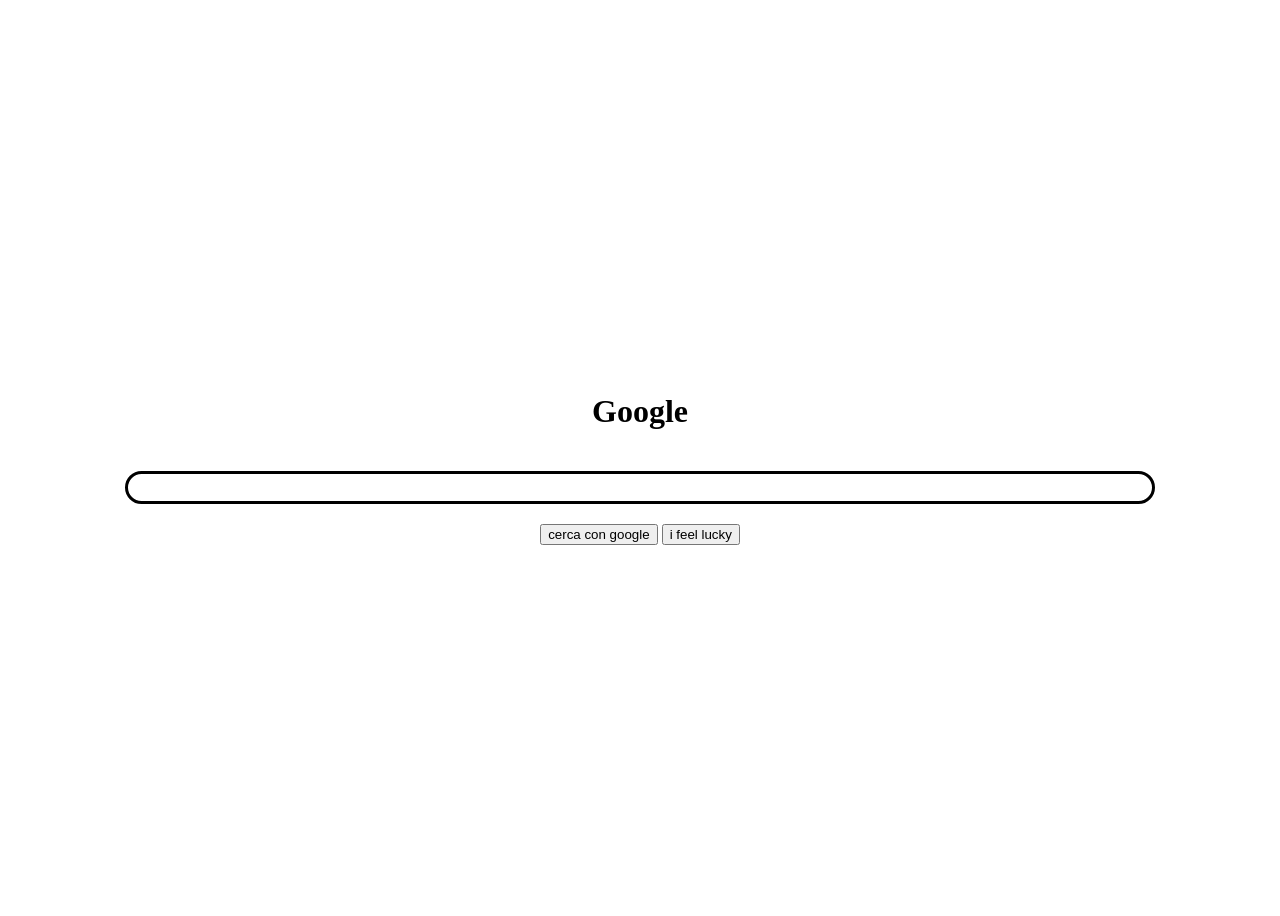
<file: 00_google/index.html>
<!DOCTYPE html>
<html lang="en">
<head>
    <meta charset="UTF-8">
    <meta name="viewport" content="width=device-width, initial-scale=1.0">
    <title>Document</title>
    <link rel="stylesheet" href="style.css">
</head>
<body>
    <div class="container">
        <h1>Google</h1>
        <div class="searchbar"></div>
        <div class="buttons">
        <button>cerca con google</button>
        <button>i feel lucky</button>
        </div>
    </div>
    
</body>
</html>
</file>
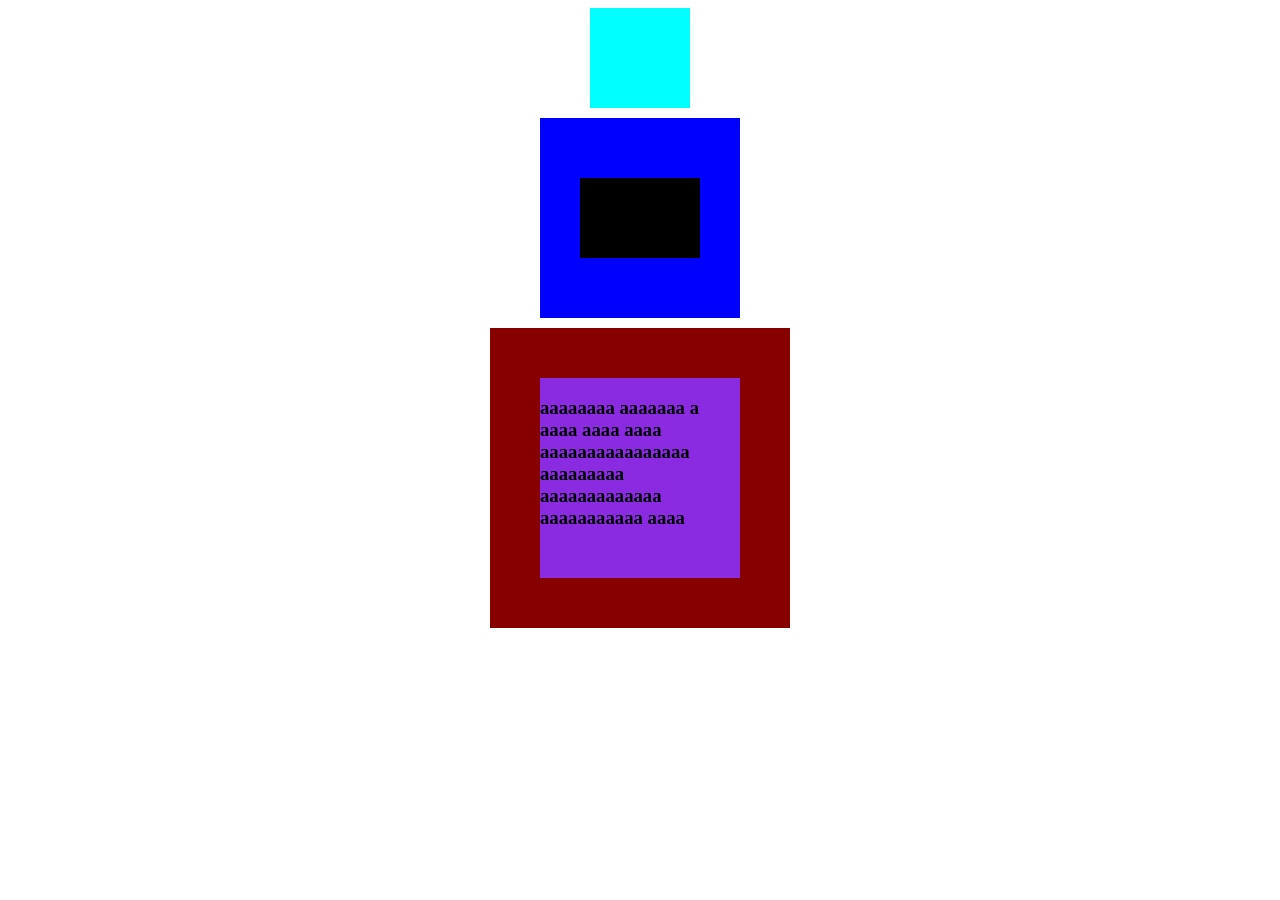
<file: 02_divINdiv/index.html>
<!DOCTYPE html>
<html lang="en">
<head>
    <meta charset="UTF-8">
    <meta name="viewport" content="width=device-width, initial-scale=1.0">
    <title>Document</title>
    <link rel="stylesheet" href="style.css">
</head>
<body>
    <div class="container">
        <div class="boxOne"></div>
        <div class="boxTwo"><div class="fakeImg"></div></div>
        <div class="boxThree">
            <div class="boxFour">
                <h3>aaaaaaaa aaaaaaa a aaaa aaaa aaaa  aaaaaaaaaaaaaaaa aaaaaaaaa aaaaaaaaaaaaa aaaaaaaaaaa aaaa</h3>
            </div> 
        </div>
    </div>

</body>
</html>
</file>
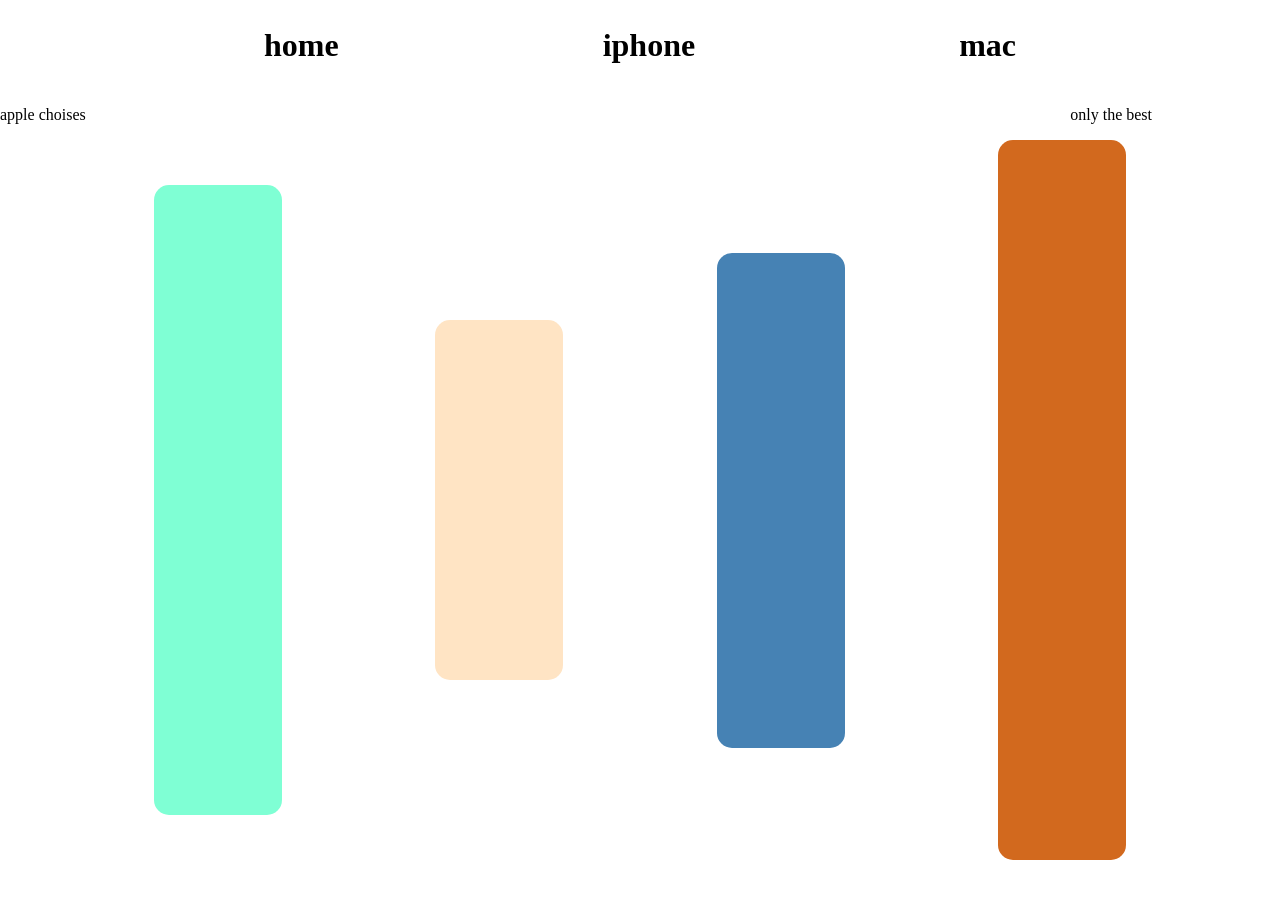
<file: 03_AppleSite/index.html>
<!DOCTYPE html>
<html lang="en">
<head>
    <meta charset="UTF-8">
    <meta name="viewport" content="width=device-width, initial-scale=1.0">
    <title>Document</title>
    <link rel="stylesheet" href="style.css">
</head>
<body>
    <div class="navbar">
    <h1>home</h1><h1>iphone</h1><h1>mac</h1>
    </div>
    <div class="titleBox"><p class="title">apple choises</p><p class="titleSml">only the best</p></div>
    <div class="container">
        <div class="box one"></div>
        <div class="box two"></div>
        <div class="box three"></div>
        <div class="box four"></div>
    </div>
</body>
</html>
</file>
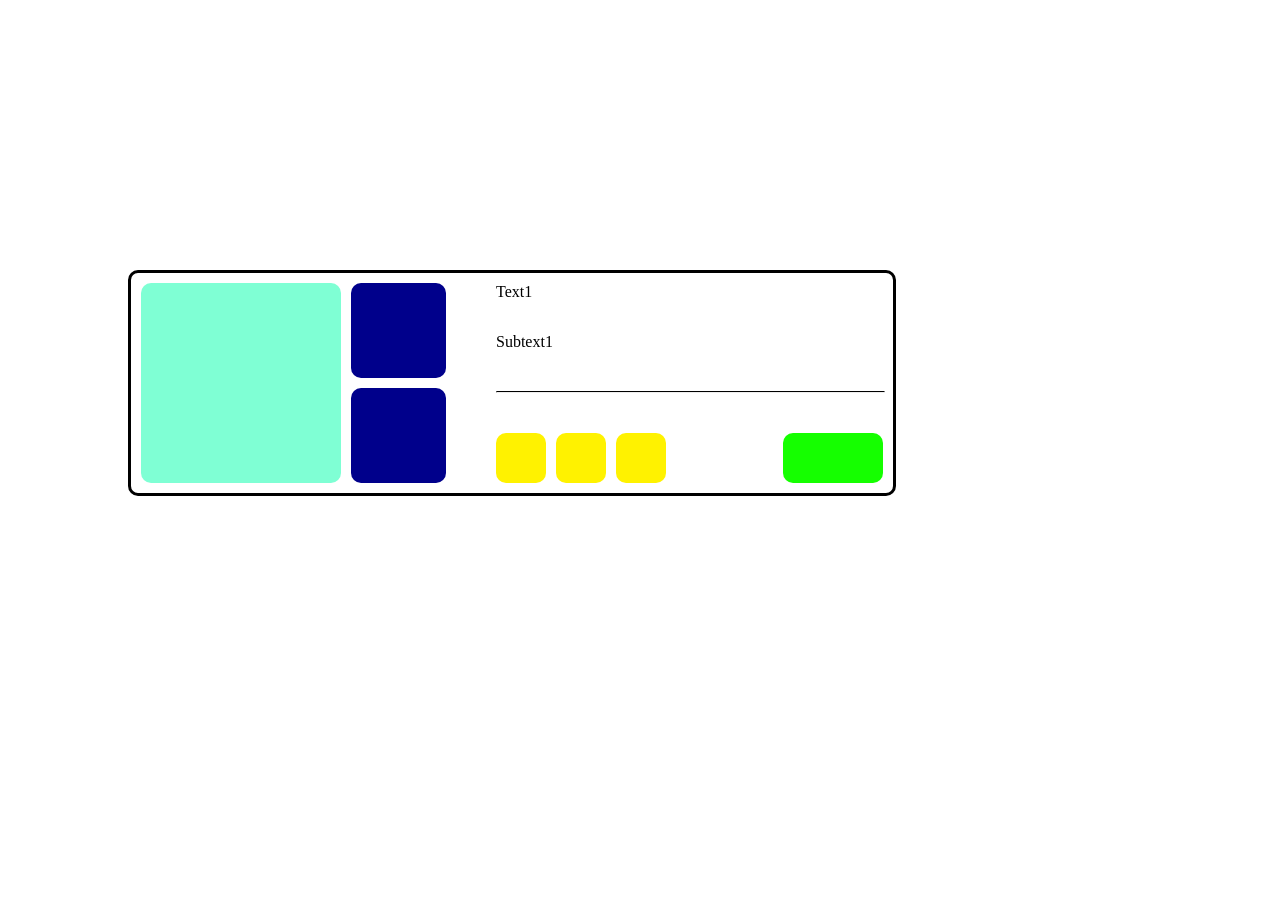
<file: 04_webpageBikeIt/index.html>
<!DOCTYPE html>
<html lang="en">
<head>
    <meta charset="UTF-8">
    <meta name="viewport" content="width=device-width, initial-scale=1.0">
    <title>Document</title>
    <link rel="stylesheet" href="style2.css">
    <title>Flex test</title>
</head>
<body>
    <div class="MainContainer">
        <div class="ImgContainer">
            <div class="Img1"></div>
            <div class="ImgContainer column">
                <div class="Img2"></div>
                <div class="Img2"></div>
            </div>
            
        </div>
        <div class="Container-right">
            <p>Text1</p>
            <p>Subtext1</p>
            <hr>
            <div class="BottomImgContainer">
                <div class="ImgContainer">
                    <div class="Img3"></div>
                    <div class="Img3"></div>
                    <div class="Img3"></div>
                </div>
                <div class="Img4"></div>
            </div>
        </div>
    </div>
</body>
</html>
</file>
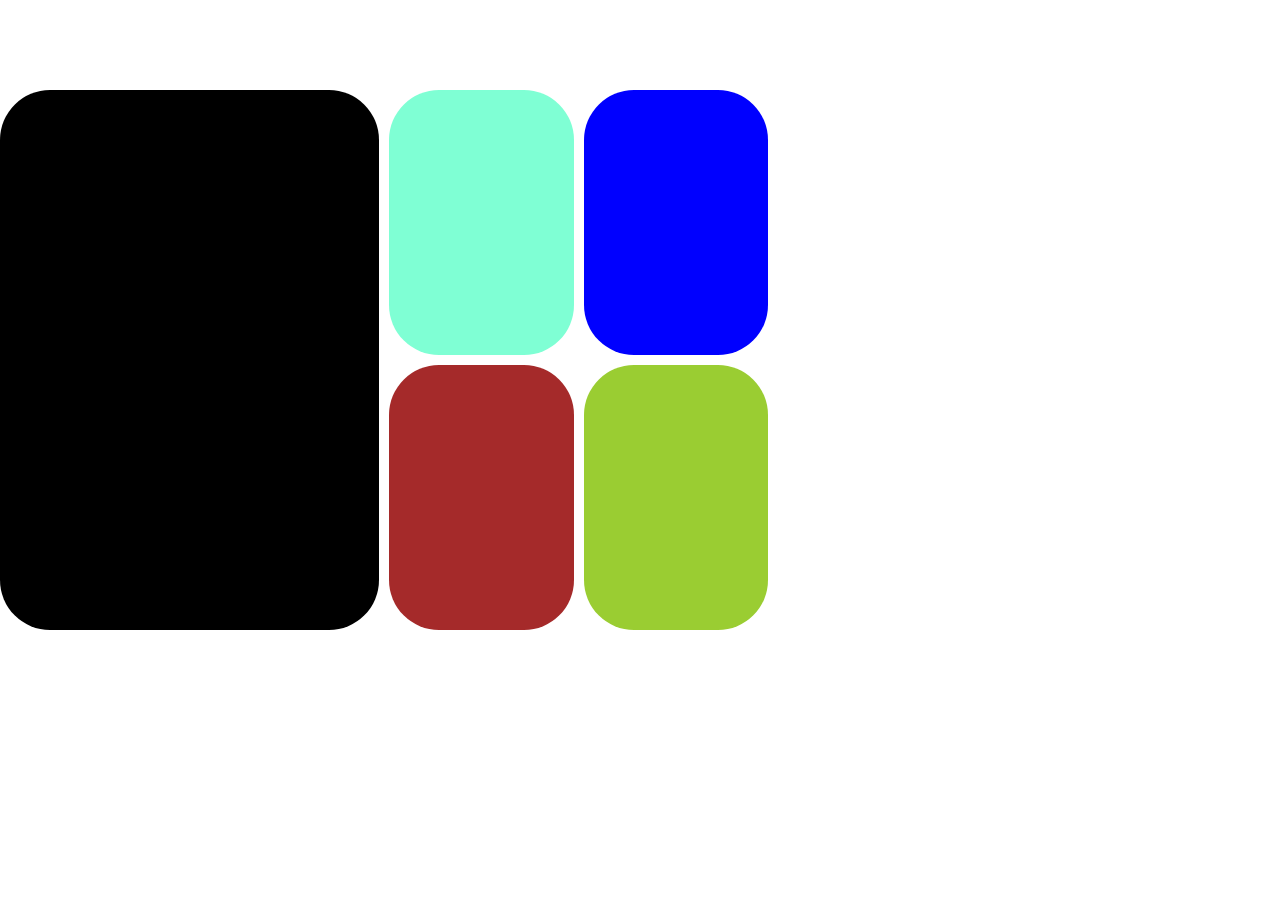
<file: 06_gridDiv/index.html>
<!DOCTYPE html>
<html lang="en">
<head>
    <meta charset="UTF-8">
    <meta name="viewport" content="width=device-width, initial-scale=1.0">
    <title>Document</title>
    <link rel="stylesheet" href="style.css">
</head>
<body>
    <div class="container">
        <div class="boxBig"></div>
        <div class="box one"></div>
        <div class="box two"></div>
        <div class="box three"></div>
        <div class="box four"></div>
    </div>

</body>
</html>
</file>
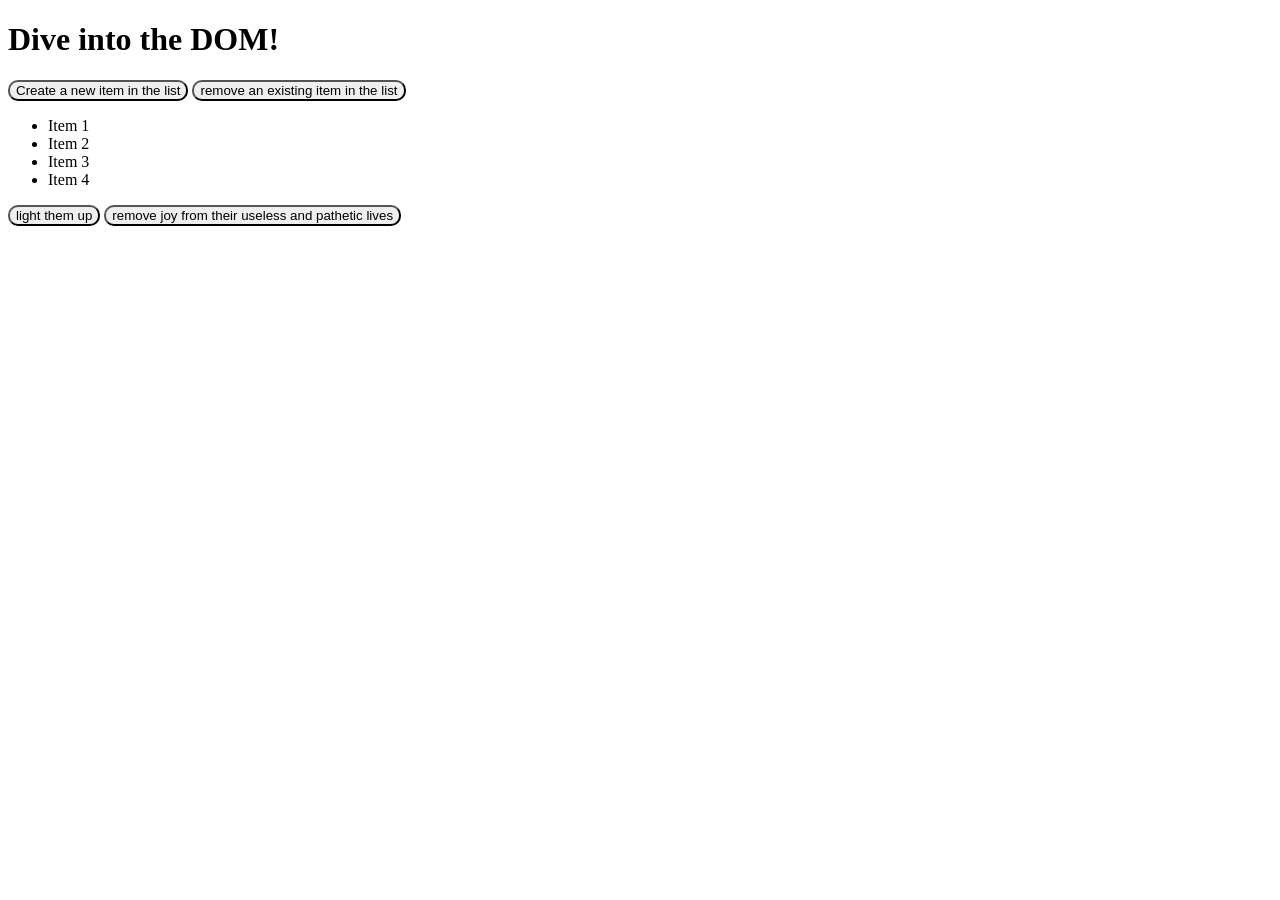
<file: 07_dom01_startingCode/index.html>
<!DOCTYPE html>
<html lang="en">
<head>
  <meta charset="UTF-8">
  <meta name="viewport" content="width=device-width, initial-scale=1.0">
  <meta http-equiv="X-UA-Compatible" content="ie=edge">
  <title>DOM Interaction</title>
  <link rel="stylesheet" href="styles.css">
  <script src="app.js" defer></script>
</head>
<body>
  <header>
    <h1 id="main-title">Dive into the DOM!</h1>
  </header>
  <button onclick="addListElement()">Create a new item in the list</button>
  <button onclick="removeListElement()">remove an existing item in the list</button>
  <ul id="0">
    <li id="1" class="list-item">Item 1</li>
    <li id="2" class="list-item">Item 2</li>
    <li id="3" class="list-item">Item 3</li>
    <li id="4" class="list-item">Item 4</li>
  </ul>
  <button id="colorBtn" onclick="lights()">light them up</button>
  <button id="colorBtn" onclick="lightsOut()">remove joy from their useless and pathetic lives</button>
  
</body>
</html>
</file>
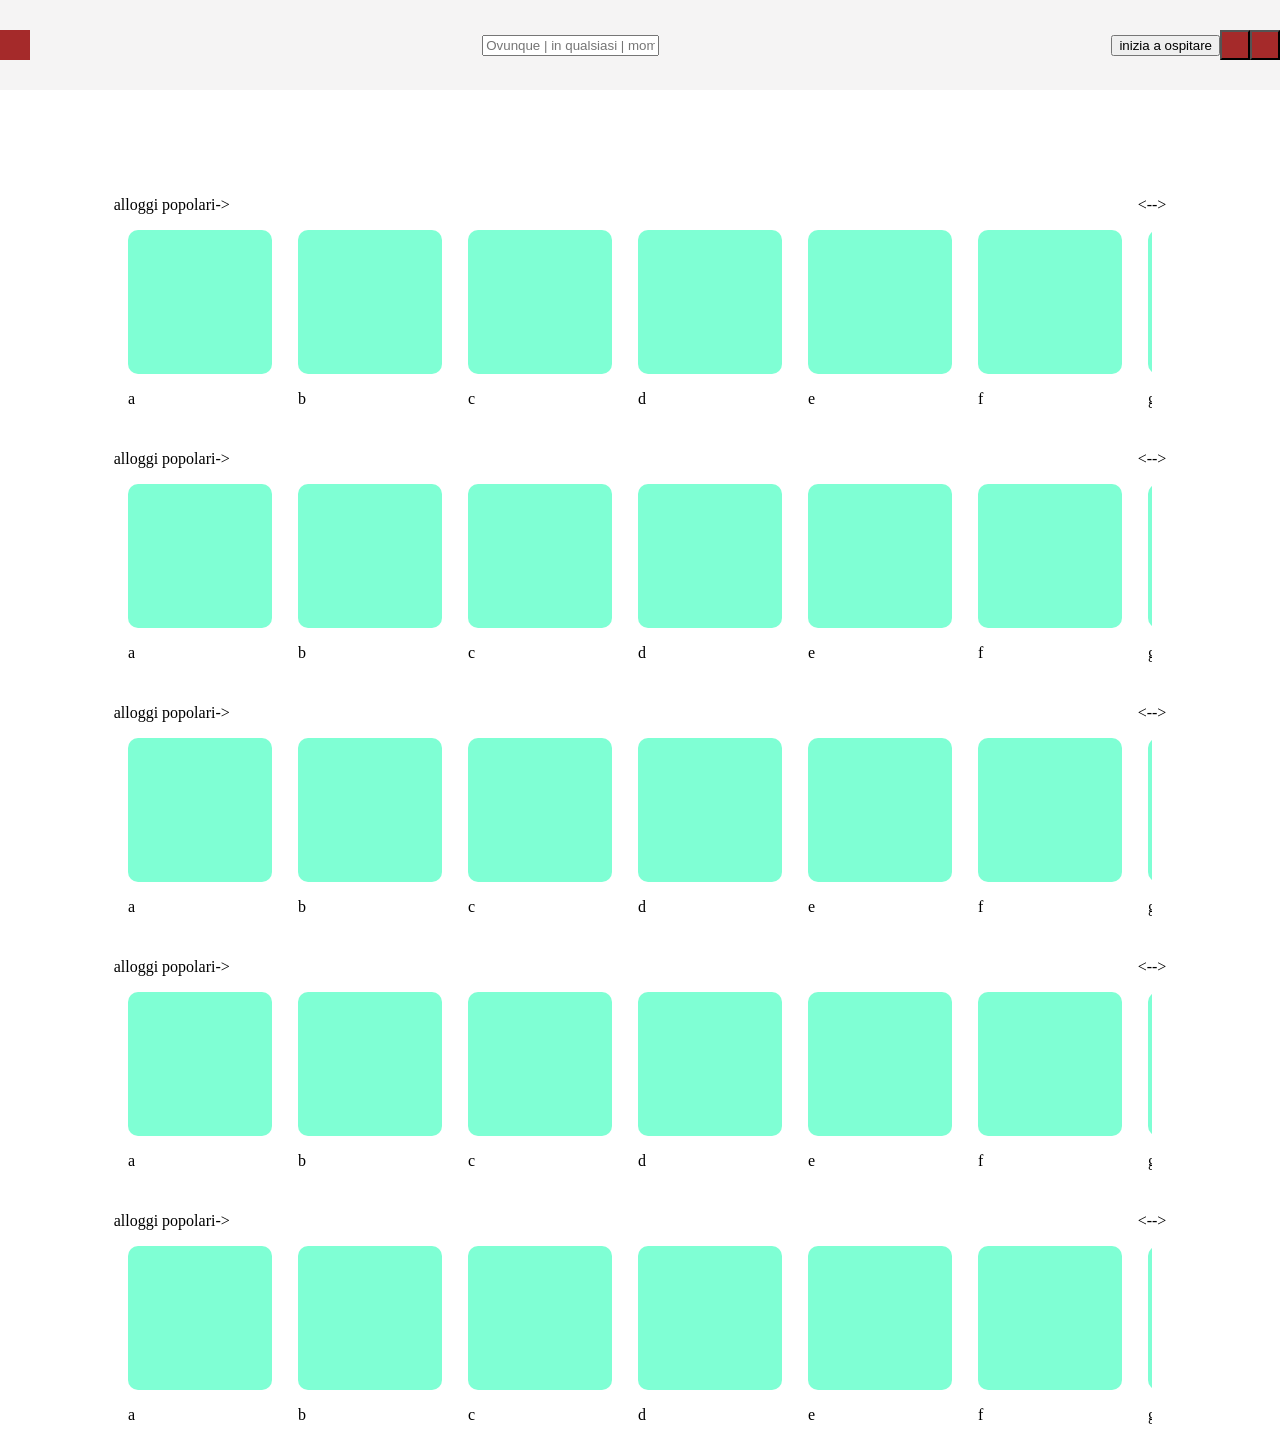
<file: esame/airbnb/index.html>
<!DOCTYPE html>
<html lang="en">
<head>
    <meta charset="UTF-8">
    <meta name="viewport" content="width=device-width, initial-scale=1.0">
    <title>Document</title>
    <link rel="stylesheet" href="style.css">
</head>
<body>
    <nav>
        <div class="logo"></div>
        <div>
            <search class="search">
                <form>
                    <input name="src" id="src" placeholder="Ovunque | in qualsiasi | momento">
                </form>
            </search>
        </div>
        <div class="navright">
            <button>inizia a ospitare</button>
            <button class="logo"></button>
            <button class="logo"></button>
        </div>
    </nav>
    <div class="container">
        <div class="piece">
            <div class="piecetop">
                <div class="piecetopleft">
                    <p>alloggi popolari</p>
                    <p>-></p>
                </div>
                <div class="piecetopright">
                    <p><-</p>
                    <p>-></p>
                </div>
            </div>
            <div class="cardContainer">
                <div class="card">
                    <div class="img"></div>
                    <p>a</p>
                </div>
                <div class="card">
                    <div class="img"></div>
                    <p>b</p>
                </div>
                <div class="card">
                    <div class="img"></div>
                    <p>c</p>
                </div>
                <div class="card">
                    <div class="img"></div>
                    <p>d</p>
                </div>
                <div class="card">
                    <div class="img"></div>
                    <p>e</p>
                </div>
                <div class="card">
                    <div class="img"></div>
                    <p>f</p>
                </div>
                <div class="card">
                    <div class="img"></div>
                    <p>g</p>
                </div>
                <div class="card">
                    <div class="img"></div>
                    <p>h</p>
                </div>
                <div class="card">
                    <div class="img"></div>
                    <p>i</p>
                </div>
                <div class="card">
                    <div class="img"></div>
                    <p>j</p>
                </div>
            </div>
        </div>
        <div class="piece">
            <div class="piecetop">
                <div class="piecetopleft">
                    <p>alloggi popolari</p>
                    <p>-></p>
                </div>
                <div class="piecetopright">
                    <p><-</p>
                    <p>-></p>
                </div>
            </div>
            <div class="cardContainer">
                <div class="card">
                    <div class="img"></div>
                    <p>a</p>
                </div>
                <div class="card">
                    <div class="img"></div>
                    <p>b</p>
                </div>
                <div class="card">
                    <div class="img"></div>
                    <p>c</p>
                </div>
                <div class="card">
                    <div class="img"></div>
                    <p>d</p>
                </div>
                <div class="card">
                    <div class="img"></div>
                    <p>e</p>
                </div>
                <div class="card">
                    <div class="img"></div>
                    <p>f</p>
                </div>
                <div class="card">
                    <div class="img"></div>
                    <p>g</p>
                </div>
                <div class="card">
                    <div class="img"></div>
                    <p>h</p>
                </div>
                <div class="card">
                    <div class="img"></div>
                    <p>i</p>
                </div>
                <div class="card">
                    <div class="img"></div>
                    <p>j</p>
                </div>
            </div>
        </div>
        <div class="piece">
            <div class="piecetop">
                <div class="piecetopleft">
                    <p>alloggi popolari</p>
                    <p>-></p>
                </div>
                <div class="piecetopright">
                    <p><-</p>
                    <p>-></p>
                </div>
            </div>
            <div class="cardContainer">
                <div class="card">
                    <div class="img"></div>
                    <p>a</p>
                </div>
                <div class="card">
                    <div class="img"></div>
                    <p>b</p>
                </div>
                <div class="card">
                    <div class="img"></div>
                    <p>c</p>
                </div>
                <div class="card">
                    <div class="img"></div>
                    <p>d</p>
                </div>
                <div class="card">
                    <div class="img"></div>
                    <p>e</p>
                </div>
                <div class="card">
                    <div class="img"></div>
                    <p>f</p>
                </div>
                <div class="card">
                    <div class="img"></div>
                    <p>g</p>
                </div>
                <div class="card">
                    <div class="img"></div>
                    <p>h</p>
                </div>
                <div class="card">
                    <div class="img"></div>
                    <p>i</p>
                </div>
                <div class="card">
                    <div class="img"></div>
                    <p>j</p>
                </div>
            </div>
        </div>
        <div class="piece">
            <div class="piecetop">
                <div class="piecetopleft">
                    <p>alloggi popolari</p>
                    <p>-></p>
                </div>
                <div class="piecetopright">
                    <p><-</p>
                    <p>-></p>
                </div>
            </div>
            <div class="cardContainer">
                <div class="card">
                    <div class="img"></div>
                    <p>a</p>
                </div>
                <div class="card">
                    <div class="img"></div>
                    <p>b</p>
                </div>
                <div class="card">
                    <div class="img"></div>
                    <p>c</p>
                </div>
                <div class="card">
                    <div class="img"></div>
                    <p>d</p>
                </div>
                <div class="card">
                    <div class="img"></div>
                    <p>e</p>
                </div>
                <div class="card">
                    <div class="img"></div>
                    <p>f</p>
                </div>
                <div class="card">
                    <div class="img"></div>
                    <p>g</p>
                </div>
                <div class="card">
                    <div class="img"></div>
                    <p>h</p>
                </div>
                <div class="card">
                    <div class="img"></div>
                    <p>i</p>
                </div>
                <div class="card">
                    <div class="img"></div>
                    <p>j</p>
                </div>
            </div>
        </div>
        <div class="piece">
            <div class="piecetop">
                <div class="piecetopleft">
                    <p>alloggi popolari</p>
                    <p>-></p>
                </div>
                <div class="piecetopright">
                    <p><-</p>
                    <p>-></p>
                </div>
            </div>
            <div class="cardContainer">
                <div class="card">
                    <div class="img"></div>
                    <p>a</p>
                </div>
                <div class="card">
                    <div class="img"></div>
                    <p>b</p>
                </div>
                <div class="card">
                    <div class="img"></div>
                    <p>c</p>
                </div>
                <div class="card">
                    <div class="img"></div>
                    <p>d</p>
                </div>
                <div class="card">
                    <div class="img"></div>
                    <p>e</p>
                </div>
                <div class="card">
                    <div class="img"></div>
                    <p>f</p>
                </div>
                <div class="card">
                    <div class="img"></div>
                    <p>g</p>
                </div>
                <div class="card">
                    <div class="img"></div>
                    <p>h</p>
                </div>
                <div class="card">
                    <div class="img"></div>
                    <p>i</p>
                </div>
                <div class="card">
                    <div class="img"></div>
                    <p>j</p>
                </div>
            </div>
        </div>
    </div>
</body>
</html>
</file>
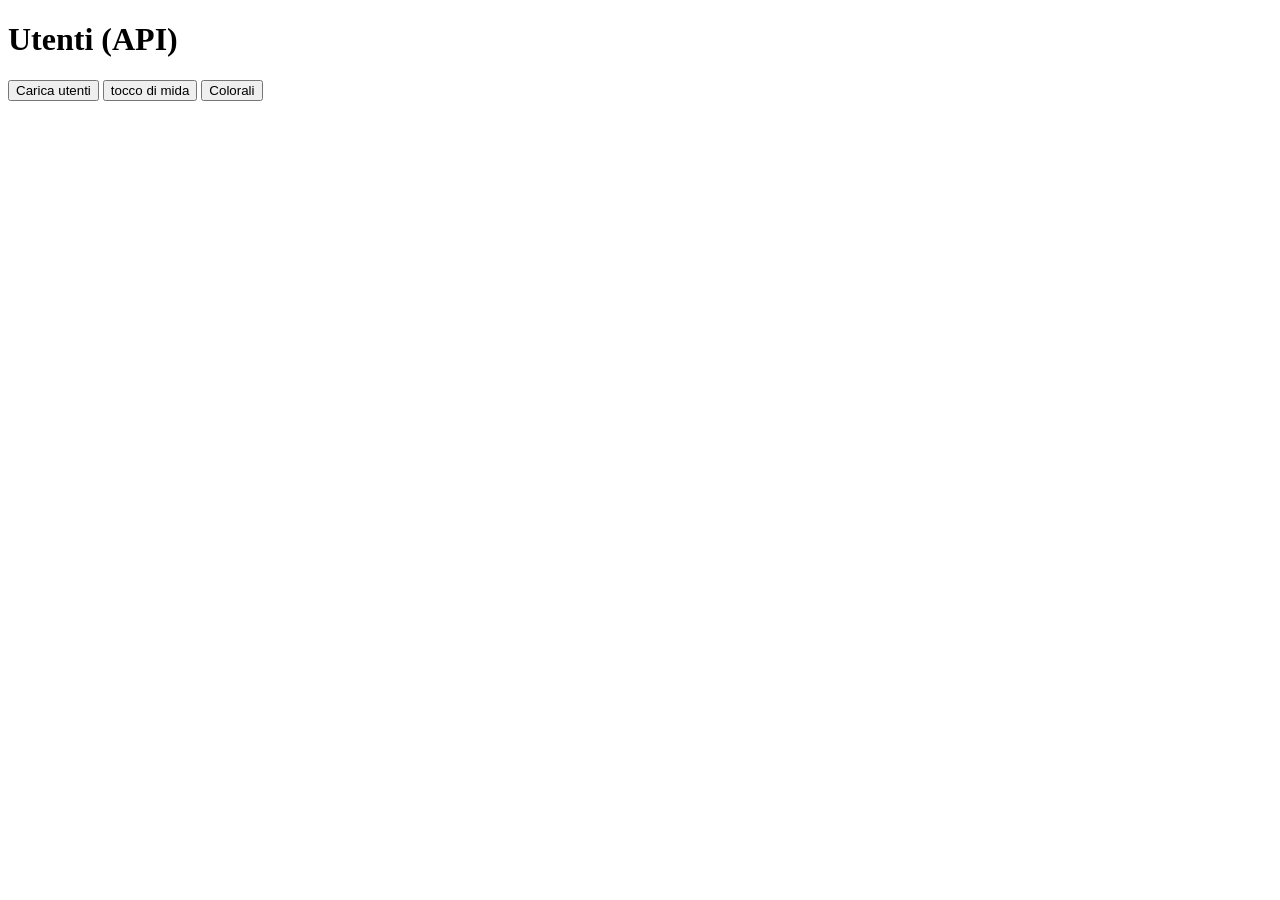
<file: esame/fetch/index.html>
<!DOCTYPE html>
<html lang="en">
<head>
    <meta charset="UTF-8">
    <meta name="viewport" content="width=device-width, initial-scale=1.0">
    <link rel="stylesheet" href="style.css">
    <script src="app.js" defer></script>
    <title>Utenti via Fetch</title>
</head>
<body>
    <main>
        <h1>Utenti (API)</h1>
        <button id="load-users" class="btn">Carica utenti</button>
        <button id="midasBtn" class="midasBtn">tocco di mida</button>
        <button id="colorBtn" class="colorBtn">Colorali</button>
        <div id="users" class="users"></div>
    </main>
</body>
</html>
</file>
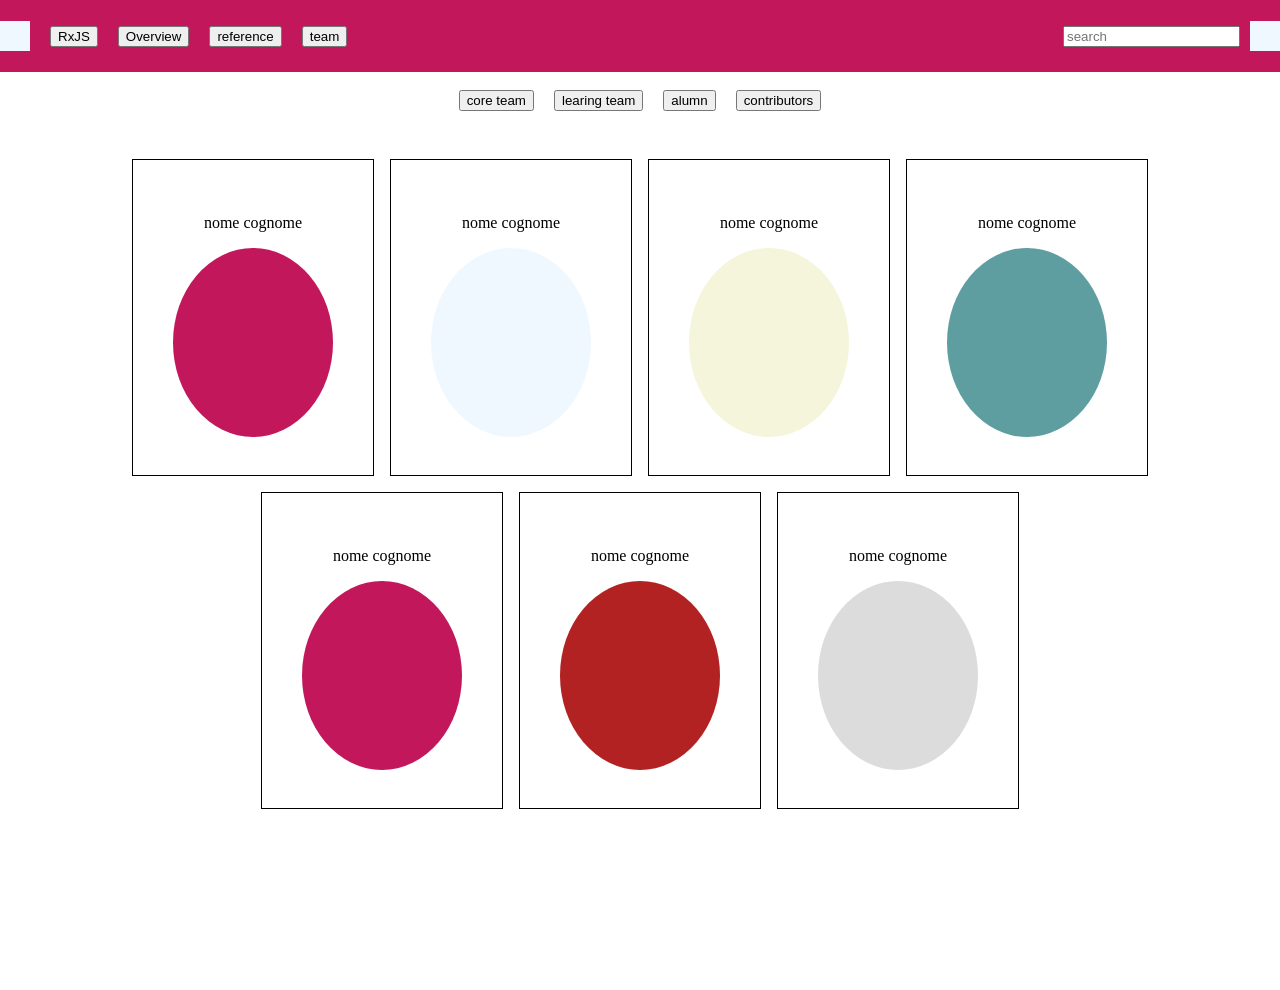
<file: esame/RxJS/index.html>
<!DOCTYPE html>
<html lang="en">
<head>
    <meta charset="UTF-8">
    <meta name="viewport" content="width=device-width, initial-scale=1.0">
    <link rel="stylesheet" href="style.css">
    <title>Document</title>
</head>
<body>
    <nav>
        <div class="leftStuff">
            <div class="listOpener"></div>
            <div class="logo"></div>
            <button>RxJS</button>
            <div class="navText">
                <button>Overview</button>
                <button>reference</button>
                <button>team</button>
            </div>
        </div>
        <div class="rightStuff">
            <search class="search">
                <form>
                    <input name="src" id="src" placeholder="search">
                </form>
            </search>
            <div class="gitlogo"></div>
        </div>
    </nav>
    <div class="container">
        <div class="teamText">
            <button>core team</button>
            <button>learing team</button>
            <button>alumn</button>
            <button>contributors</button>
        </div>
        <div class="cardsContainer">
            <div class="card">
                <p>nome cognome</p>
                <div class="img one">
                    <div class="logoLinks">
                        <div class="smallLogo"></div>
                        <div class="smallLogo"></div>
                        <div class="smallLogo"></div>
                    </div>
                </div>
            </div>
            <div class="card">
                <p>nome cognome</p>
                <div class="img two">
                    <div class="logoLinks">
                        <div class="smallLogo"></div>
                        <div class="smallLogo"></div>
                        <div class="smallLogo"></div>
                    </div>
                </div>
            </div>
            <div class="card">
                <p>nome cognome</p>
                <div class="img three">
                    <div class="logoLinks">
                        <div class="smallLogo"></div>
                        <div class="smallLogo"></div>
                        <div class="smallLogo"></div>
                    </div>
                </div>
            </div>
            <div class="card">
                <p>nome cognome</p>
                <div class="img four">
                    <div class="logoLinks">
                        <div class="smallLogo"></div>
                        <div class="smallLogo"></div>
                        <div class="smallLogo"></div>
                    </div>
                </div>
            </div>
            <div class="card">
                <p>nome cognome</p>
                <div class="img five">
                    <div class="logoLinks">
                        <div class="smallLogo"></div>
                        <div class="smallLogo"></div>
                        <div class="smallLogo"></div>
                    </div>
                </div>
            </div>
            <div class="card">
                <p>nome cognome</p>
                <div class="img six">
                    <div class="logoLinks">
                        <div class="smallLogo"></div>
                        <div class="smallLogo"></div>
                        <div class="smallLogo"></div>
                    </div>
                </div>
            </div>
            <div class="card">
                <p>nome cognome</p>
                <div class="img seven">
                    <div class="logoLinks">
                        <div class="smallLogo"></div>
                        <div class="smallLogo"></div>
                        <div class="smallLogo"></div>
                    </div>
                </div>
            </div>
        </div>
    </div>
    
</body>
</html>
</file>
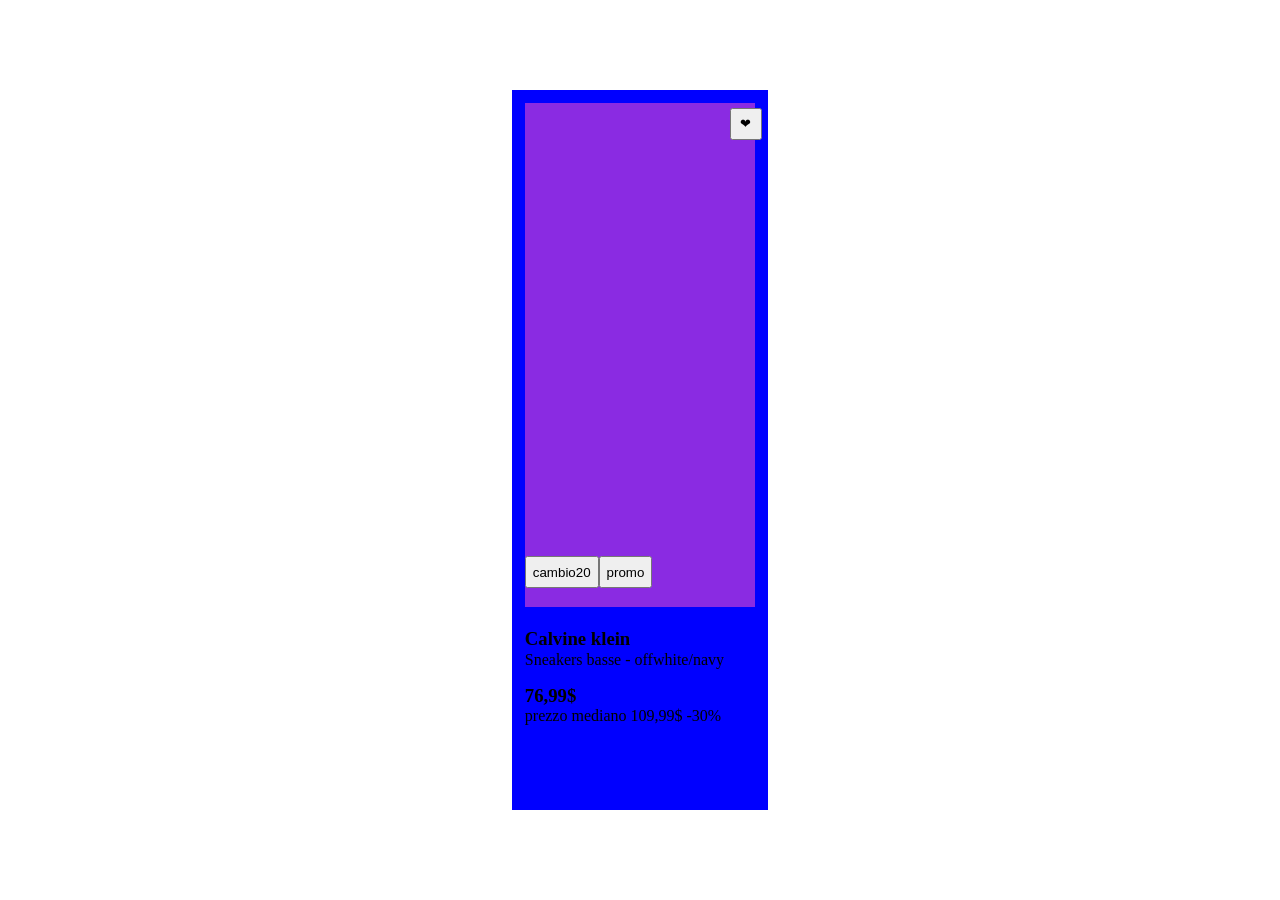
<file: esame/Shoe/index.html>
<!DOCTYPE html>
<html lang="en">
<head>
    <meta charset="UTF-8">
    <meta name="viewport" content="width=device-width, initial-scale=1.0">
    <link rel="stylesheet" href="style.css" />
    <title>Document</title>
</head>
<body>
    <div class="mainContainer">
        <div class="cardContainer">
            <div class="cardTop">
                <div class="shoeIMG">
                    <button id="like">❤</button>
                    <div class="btnDiv">
                    <button id="qualcosa">cambio20</button><button id="promo">promo</button>
                </div>
                </div>
                
            </div>
            <div class="cardBottom">
                <div><h3>Calvine klein</h3>
                <p>Sneakers basse - offwhite/navy</p></div>
                <div><h3>76,99$</h3>
                <p>prezzo mediano 109,99$ -30%</p></div>
            </div>
        </div>
    </div>
</body>
</html>
</file>
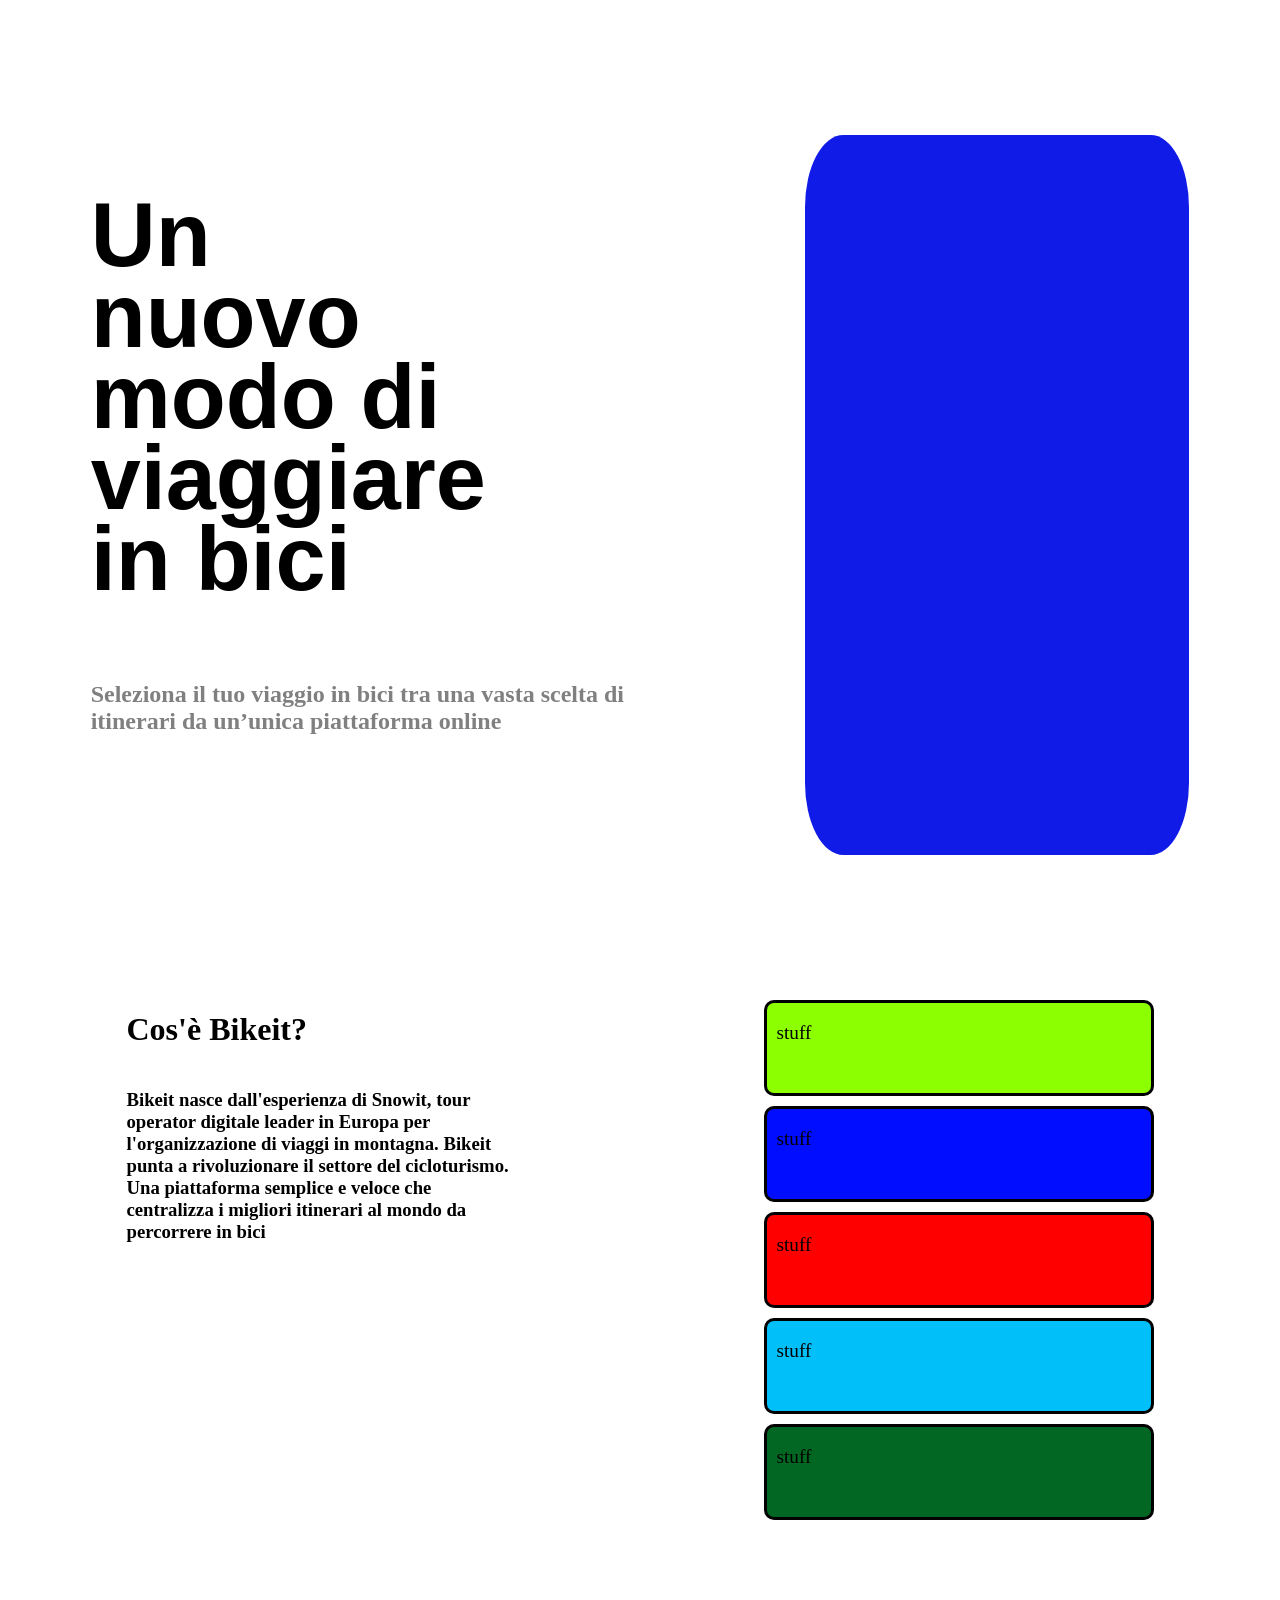
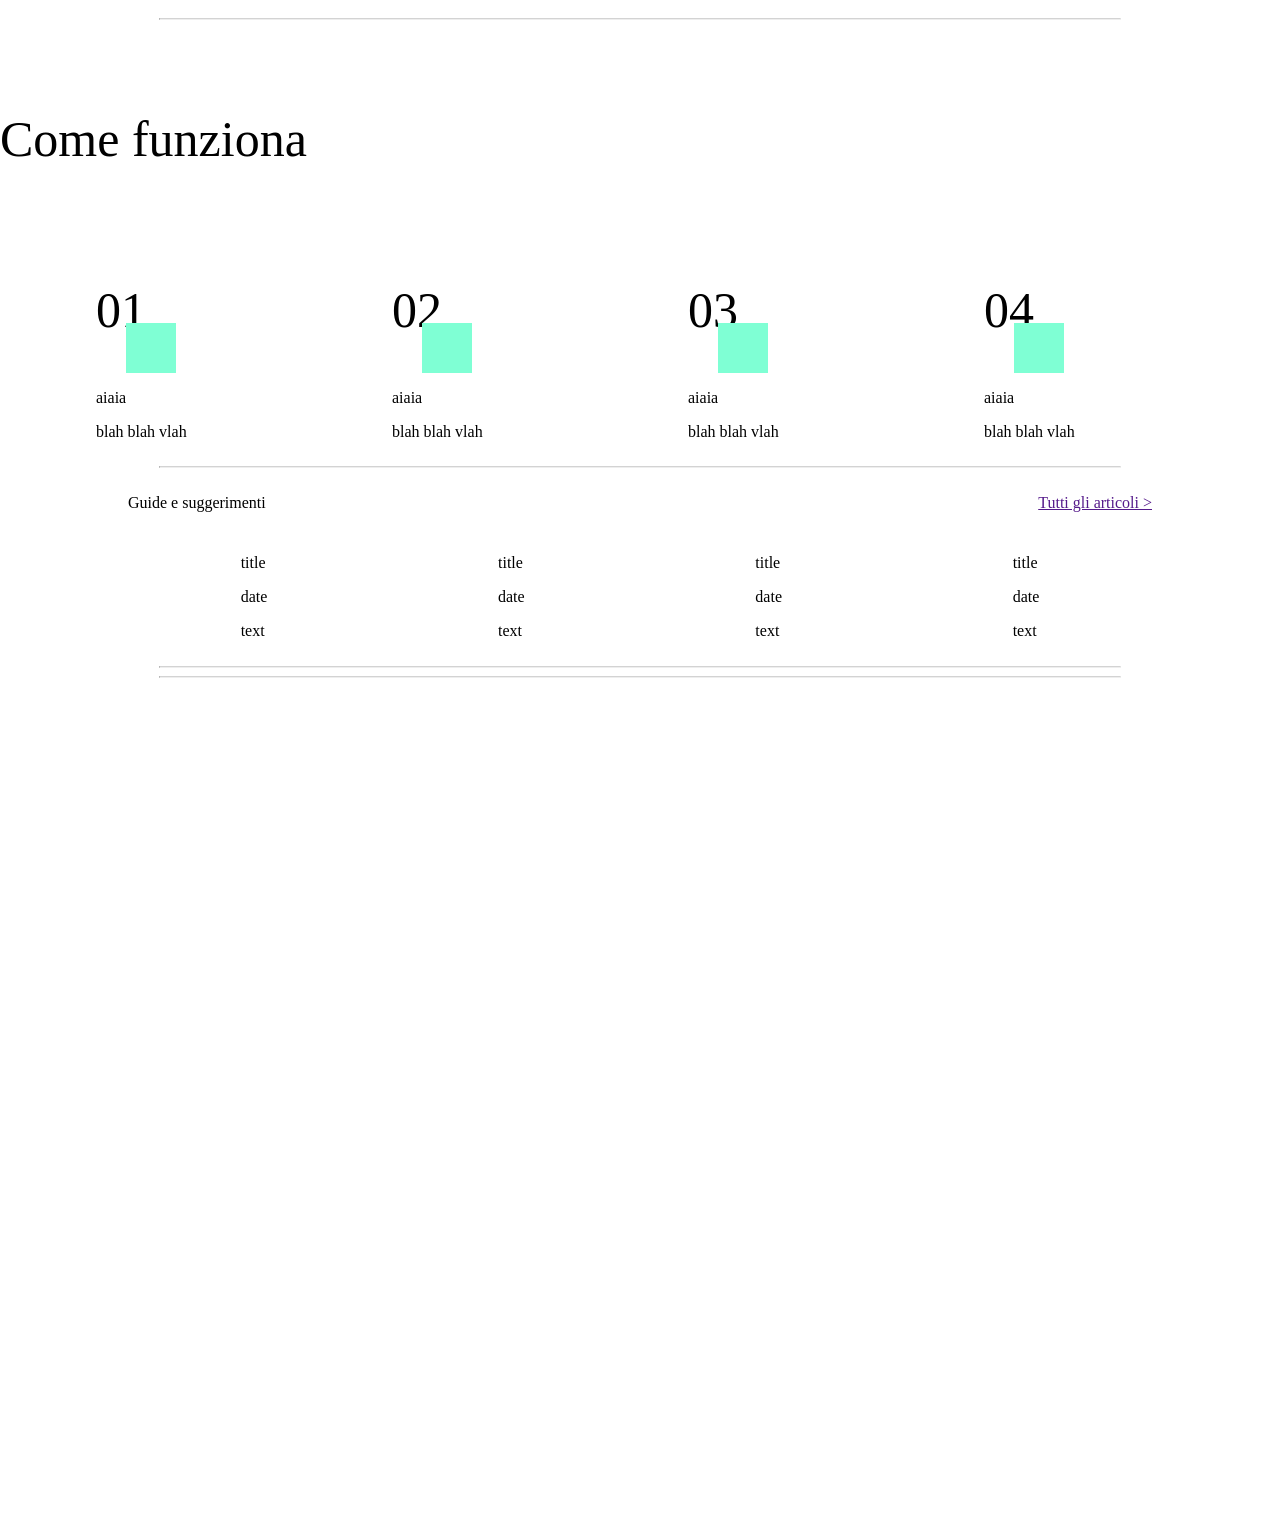
<file: 04_webpageBikeIt/home.html>
<!DOCTYPE html>
<html lang="en">
<head>
    <meta charset="UTF-8">
    <meta name="viewport" content="width=device-width, user-scalable=no, initial-scale=1.0, minimum-scale=1.0, maximum-scale=1.0">
    <link rel="stylesheet" href="style.css">
    <title>Biking</title>
</head>
<body>
    <div class="Container">
        <div class="Text1">
            <div class="Text2">    
                <h1 class="Txt1">Un nuovo modo di viaggiare in bici</h1>
            </div>
        
            <h2>Seleziona il tuo viaggio in bici tra una vasta scelta di <br>itinerari da un’unica piattaforma online</h3>
        </div>
        <div class="Img">

        </div>
    </div>
    <div class="Container">
        <div class="Text1">
            <h1>Cos'è Bikeit?</h1>
            <div class="Text2"><h3>Bikeit nasce dall'esperienza di Snowit, tour operator digitale leader in Europa per l'organizzazione 
                di viaggi in montagna. Bikeit punta a rivoluzionare il settore del cicloturismo. Una piattaforma semplice e 
                veloce che centralizza i migliori itinerari al mondo da percorrere in bici</h3></div>
        </div>
        <div class="Accordion_container">
            <div class="Piece One PieceText"><p>stuff</p></div>
            <div class="Piece Two PieceText"><p>stuff</p></div>
            <div class="Piece Three PieceText"><p>stuff</p></div>
            <div class="Piece Four PieceText"><p>stuff</p></div>
            <div class="Piece Five PieceText"><p>stuff</p></div>
        </div>
    </div>
    <hr>
        <div class="Text3"><p>Come funziona</p></div>
        <div class="BoxContainer">
            <div class="Box">
                <p class="Txt2">01</p>
                <div class="BoxImg"></div>
                <p>aiaia</p>
                <p>blah blah vlah</p>
            </div>
            <div class="Box">
                <p class="Txt2">02</p>
                <div class="BoxImg"></div>
                <p>aiaia</p>
                <p>blah blah vlah</p>
            </div>
            <div class="Box">
                <p class="Txt2">03</p>
                <div class="BoxImg"></div>
                <p>aiaia</p>
                <p>blah blah vlah</p>
            </div>
            <div class="Box">
                <p class="Txt2">04</p>
                <div class="BoxImg"></div>
                <p>aiaia</p>
                <p>blah blah vlah</p>
            </div>
        </div>
    <hr>
    <!--articles-->
     <div class="ArticleHeader">
        <p>Guide e suggerimenti </p><p><a href="">Tutti gli articoli > </a></p>
     </div>
    <div class="ArticleContainer">
        <div class="Article">
            <p>title </p>
            <p>date </p>
            <p>text </p>
        </div>
        <div class="Article">
            <p>title </p>
            <p>date </p>
            <p>text </p>
        </div>
        <div class="Article">
            <p>title </p>
            <p>date </p>
            <p>text </p>
        </div>
        <div class="Article">
            <p>title </p>
            <p>date </p>
            <p>text </p>
        </div>
    </div>
     <hr>
     <!--icons-->
     <div>
        <div></div>
        <div></div>
        <div></div>
        <div></div>
        <div></div>
     </div>
     <hr>
     <!--reviews-->
     <div>
        <div></div>
        <div></div>
        <div></div>
        <div></div>
        <div></div>
        <div></div>
        <div></div>
        <div></div>
     </div>
</body>
</html>
</file>
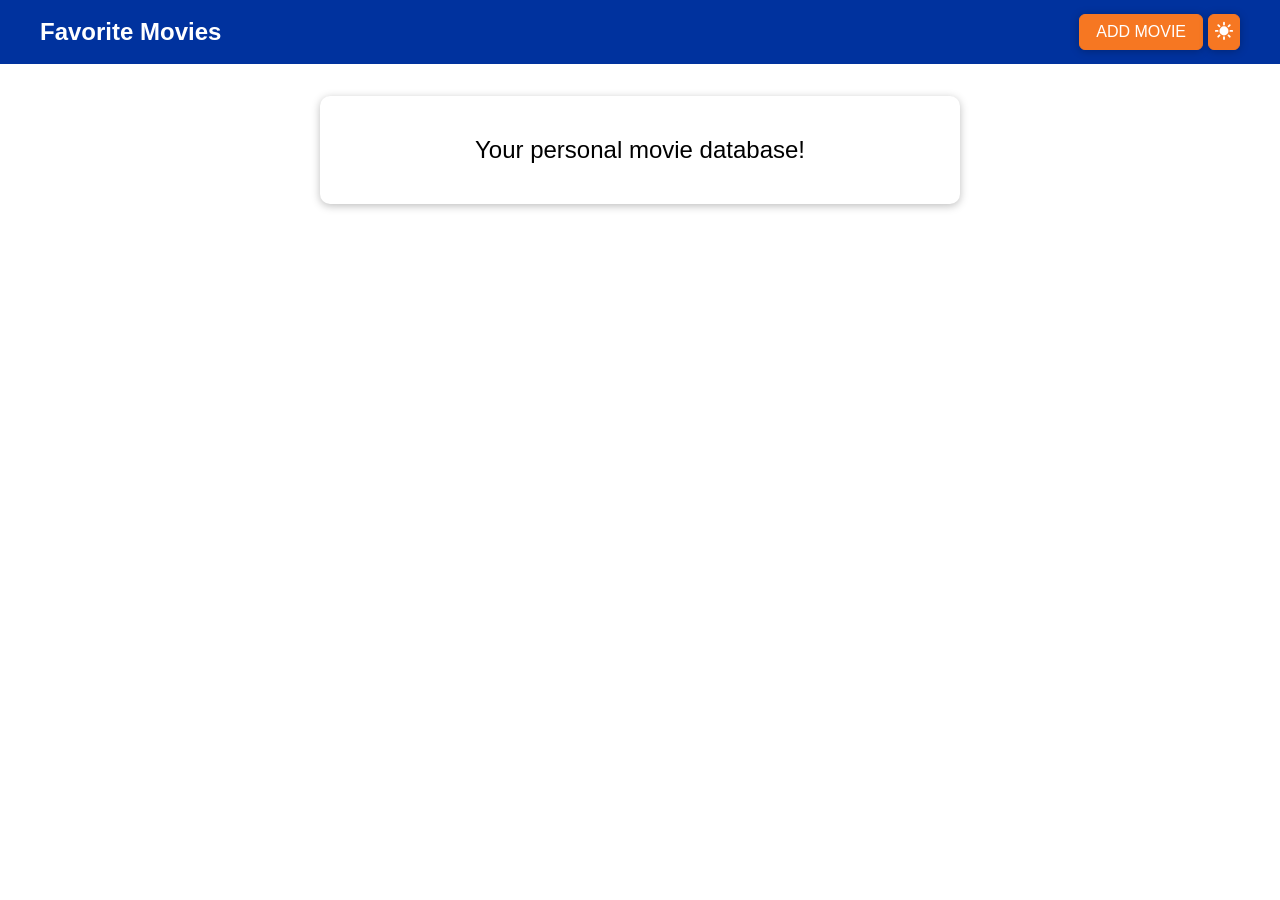
<file: 08_movieStuff/indexProf.html>
<!DOCTYPE html>
<html lang="en">
  <head>
    <meta charset="UTF-8" />
    <meta name="viewport" content="width=device-width, initial-scale=1.0" />
    <meta http-equiv="X-UA-Compatible" content="ie=edge" />
    <title>Favorite Movies</title>
    <link rel="stylesheet" href="styleProf.css" />
    <script src="app.js" defer></script>
  </head>
  <body>
    <div id="backdrop"></div>
    <div class="modal" id="add-modal">
      <form id="form">
      <div class="modal__content">
          <label for="title">Movie Title</label>
          <input type="text" name="title" id="title" required />
          <label for="image-url">Image URL</label>
          <input type="text" name="image-url" id="image-url" required />
          <label for="rating" >Your Rating</label>
          <input
            type="number"
            step="0.01"
            max="5"
            min="1"
            name="rating"
            id="rating"
            required
          />
        </div>
        <div class="modal__actions">
          <button id="btnCancel" class="btn btn--passive">Cancel</button>
          <input type="submit" id="btnAdd" class="btn btn--success" value="Add"/>
        </div>
      </form>
    </div>
    <div class="modal" id="delete-modal">
      <h2 class="modal__title">Are you sure?</h2>
      <p class="modal__content">
        Are you sure you want to delete this item? This action can't be made
        undone!
      </p>
      <div class="modal__actions">
        <button id="btnRegret" class="btn btn--passive">No (Cancel)</button>
        <button id="btdDestroy" class="btn btn--danger" onclick="removeFilm(this.id)">Yes</button>
      </div>
    </div>

    <header>
      <h1>Favorite Movies</h1>
      <div style="display: flex; gap: 5px;">
        <button id="clickMe">ADD MOVIE</button>
        <button id="dark" onclick="darkmode()" class="btnextra"> <svg class="w-[20px] h-[20px] text-gray-800 dark:text-white" aria-hidden="true" xmlns="http://www.w3.org/2000/svg" width="20" height="20" fill="currentColor" viewBox="1 0 22 22">
        <path fill-rule="evenodd" d="M13 3a1 1 0 1 0-2 0v2a1 1 0 1 0 2 0V3ZM6.343 4.929A1 1 0 0 0 4.93 6.343l1.414 1.414a1 1 0 0 0 1.414-1.414L6.343 4.929Zm12.728 1.414a1 1 0 0 0-1.414-1.414l-1.414 1.414a1 1 0 0 0 1.414 1.414l1.414-1.414ZM12 7a5 5 0 1 0 0 10 5 5 0 0 0 0-10Zm-9 4a1 1 0 1 0 0 2h2a1 1 0 1 0 0-2H3Zm16 0a1 1 0 1 0 0 2h2a1 1 0 1 0 0-2h-2ZM7.757 17.657a1 1 0 1 0-1.414-1.414l-1.414 1.414a1 1 0 1 0 1.414 1.414l1.414-1.414Zm9.9-1.414a1 1 0 0 0-1.414 1.414l1.414 1.414a1 1 0 0 0 1.414-1.414l-1.414-1.414ZM13 19a1 1 0 1 0-2 0v2a1 1 0 1 0 2 0v-2Z" clip-rule="evenodd"/></svg></button>
      </div>
    </header>

    <main>
      <section id="entry-text" class="card">
        <p>Your personal movie database!</p>
      </section>
      <div class="add-ons_Space"> 
        <select name="Sort" id="Sort" class="Sort hidden">
          <option value="Date">By Creation Date</option>
          <option value="Rlow">Rating low->high</option>
          <option value="Rhigh">Rating high->low</option>
        </select>
        <button class="orderbtn" id="orderbtn" style="display: none;">
          <svg class="w-[35px] h-[35px] text-gray-800 dark:text-white" aria-hidden="true" xmlns="http://www.w3.org/2000/svg" width="24" height="24" fill="none" viewBox="0 0 24 24">
          <path stroke="currentColor" stroke-linecap="round" stroke-width="1.5" d="M9 8h10M9 12h10M9 16h10M4.99 8H5m-.02 4h.01m0 4H5"/>
          </svg>
        </button>
      </div>
      <ul id="movie-list"></ul>
    </main>
  </body>
</html>
</file>
<file: 00_google/style.css>
.container{
    display: flex;
    justify-content: center;
    align-items: center;
    flex-direction: column;
    justify-self: center;
    align-self: center;
    gap: 20px;
    height: 100vh;
}

.buttons{
    flex-direction: row;
    gap: 100px;
    border-radius: 10px;
}

.searchbar{
    width: 80vw;
    height: 3vh;
    border-radius: 20px;
    border-style: solid;
    border-color: black;
}
</file>
<file: 02_divINdiv/style.css>
.container{
    display: flex;
    flex-direction: column;
    height: 100%;
    width: 100%;
    gap: 10px;
    justify-content: flex-end;
    align-items: center;
}

.boxOne{
    width: 100px;
    height: 100px;
    background-color: aqua;

}

.boxTwo{
    height: 200px;
    width: 200px;
    background-color: blue;
    position: relative
}

.fakeImg{
    background-color: black;
    height: 40%;
    width: 60%;
    position: absolute;
    top: 50%; left: 50%;
    transform: translate(-50%, -50%);
}

.boxThree{
    background-color: rgb(134, 0, 0);
    height: 300px;
    width: 300px;
    display: flex;
    justify-content: center;
    align-items: center;
    flex-wrap: wrap;
}

.boxFour{
    display: flex;
    flex-wrap: wrap;
    background-color: blueviolet;
    height: 200px;
    width: 200px;
    justify-items: center;
}
</file>
<file: 03_AppleSite/style.css>
body{
    height: 200%;
    width: 100vw;
    margin: 0;
    padding: 0;
}
.navbar{
    position: sticky;
    display: flex;
    justify-content: space-evenly;
    align-items: center;
    width: auto;
    height: 10vh;
    top: 0px;
}

.titleBox{
    width: 90%;
    align-self: center;
    justify-self: center;
    display: flex;
    flex-direction: row;
    justify-content: space-between;
    
}

.title{
}

.titleSml{
}

.box{
    width: 10vw;
    border-radius: 15px;
}

.container{
    display: flex;
    flex-direction: row;
    justify-content: baseline;
    justify-content: space-evenly;
    align-items: center;
    width: 100vw;
    height: 100%;
}

.one{
    background-color: aquamarine;
    height: 70vh;
}
.two{
    background-color: bisque;
    height: 40vh;
}
.three{
    background-color: steelblue;
    height: 55vh;
}
.four{
    background-color: chocolate;
    height: 80vh;
}
</file>
<file: 04_webpageBikeIt/style2.css>
body{
    width: auto;
    height: auto;
    padding: 0%;
    margin: 0%;
}

hr{
    align-self: center;
    width:100%;
    border-top: 1px solid rgb(0, 0, 0);
}
p{
    margin: 0;

}

.MainContainer{
    display: flex;
    flex-direction: row;
    border-radius: 10px;
    border-style: solid;
    margin: 30vh 30vw 0vw 10vw;
    padding: 10px 10px;
    justify-content: space-evenly;
    gap: 50px;
}



.ImgContainer{
    
    display: flex;
    flex-direction: row;
    gap: 10px;
 
}
.column{
    flex-direction: column;
    margin:0;
    gap:10px;

}
.Container-right{
    height:auto;
    width: 80%;
    display: flex;
    flex-direction: column;
    justify-content: space-between;
}

.BottomImgContainer{
    display: flex;
    flex-direction: row;
    gap: 10px;
    justify-content: space-between;
    align-items: baseline;
}

.Img1{
    width: 200px;
    height: 200px;
    background-color: aquamarine;
    border-radius: 10px;
}

.Img2{
    width: 95px;
    height:50%;
    background-color: darkblue;
    border-radius: 10px;
}
.Img3{
    width: 50px;
    height: 50px;
    background-color: rgb(255, 242, 0);
    border-radius: 10px;

}

.Img4{
 
    width: 100px;
    height: 50px;
    background-color: rgb(21, 255, 0);
    border-radius: 10px;
}
</file>
<file: 06_gridDiv/style.css>
body{
    margin: 0;
    padding: 0;
}

.container{
    display: grid;
    grid-template-rows: repeat(2,1fr);
    grid-template-columns: repeat(4,1fr);
    height: 60vh;
    width: 60vw;
    align-self: center;
    justify-self: center;
    margin-top: 10vh;
    gap: 10px;
}
.box{
    height: auto;
    width: auto;
    border-radius: 50px;

}

.boxBig{
    height: auto;
    width: auto;
    border-radius: 50px;
    background-color: black;
    grid-column: span 2;
    grid-row: span 2;

}
.one{
    background-color: aquamarine;
}

.two{
    background-color: blue;
}

.three{
    background-color: brown;

}
.four{
    background-color: yellowgreen;

}
</file>
<file: 07_dom01_startingCode/styles.css>
.bold{
    font-weight: bold;
}

.blue{
    color: blue;
}

button{
    border-radius: 10px;
}

.blue{
    color: blue;

}
</file>
<file: esame/airbnb/style.css>
body{
    margin: 0;
    padding: 0;
    height: 100vh;
}

nav{
    position: fixed;
    top: 0%;
    width: 100%;
    height: 10vh;
    background-color: #f2f1f1bc;
    display: flex;
    justify-content: center;
    align-items: center;
    flex-wrap: nowrap;
    flex-direction: row;
    z-index: 1;
}
.search #src{
    justify-self: center;
    align-self: center;
}

.logo{
    display: none;
}

.navright{
    display: none;
}

.container{
    display: flex;
    flex-direction: column;
    justify-content: center;
    align-items: center;
    gap: 10px;
    margin-top: 10vh;
}

.piece{
    display: flex;
    flex-direction: column;
    justify-content: center;
    align-items: center;
}
.piecetop{
    display: flex;
    flex-direction: row;
    justify-content: space-between;
    align-items: center;
}
.piecetopleft{
    display: flex;
    justify-content: space-between;
    flex-direction: row;
    align-items: center;
    width: 80vw;
}
.piecetopright{
    display: none;
}
.cardContainer{
    display: grid;
    grid-template-columns: repeat(10,10rem);
    scroll-behavior: smooth;
    overflow-x: auto;
    width: 100vw;
    height: auto;
    gap: 10px;
}

.card{
    flex-shrink: 0;
    display: flex;
    flex-direction: column;

}

.img{
    background-color: aquamarine;
    width: 9rem;
    height: 9rem;
    border-radius: 10px;
}
@media screen and (min-width :720px) {
    .logo{
        display: block;
    }

    .navright{
        display: flex;
        flex-direction: row;
        justify-content: center;
        align-items: center;
    }
    nav{
        justify-content: space-between;
    }
    .cardContainer{
        width: 80vw;
    }
    .container{
        margin-top: 20vh;
    }
    .piecetopright{
        display: flex;
        flex-direction: row;
        justify-content: center;
        align-items: center;

    }
    .piecetopleft{
        justify-content: flex-start;
    }
    .logo{
        width: 30px;
        height: 30px;
        background-color: brown;
    }
}
</file>
<file: esame/fetch/style.css>
.users {
	display: flex;
	flex-wrap: wrap;
	gap: 12px;
    margin-top: 16px; 
}

.user {
	border: 1px solid #ddd;
	border-radius: 8px;
	padding: 12px;
	flex: 1 1 240px;
}

.midas{
    background-color: gold;
}

.color0{
    background-color: #0000ff;
}
.color1{
    background-color: #00ffff;
}
.color2{
    background-color: #ff00ff;
}
.color3{
    background-color: #ffff00;
}
.color4{
    background-color: #ff0000;
}
.color5{
    background-color: #00ff00;
}
.color6{
    background-color: #0f0f0f;
}
.color7{
    background-color: #f0f0f0;
}
.color8{
    background-color: #000000;
}
.color9{
    background-color: #ffffff;
}
</file>
<file: esame/RxJS/style.css>
body{
    margin: 0;
    padding: 0;
    height: 100vh;
    width: 100vw;
}

nav{
    position: fixed;
    top: 0%;
    width: 100%;
    height: 8vh;
    background-color: #c2185b;
    display: flex;
    justify-content: space-between;
    align-items: center;
    flex-wrap: nowrap;
    flex-direction: row;
    z-index: 1;
}

.leftStuff{
    display: inherit;
    flex-direction: row;
    justify-content: space-evenly;
    align-items: center;
    justify-content: flex-start;
    height: auto;
    width: 50%;
    gap: 20px;
}

.rightStuff{
    display: inherit;
    flex-direction: row;
    justify-content: space-evenly;
    align-items: center;
    justify-content: flex-end;
    height: auto;
    width: 50%;
    gap: 10px;
}

.container{
    height: auto;
    width: 100vw;
    display: flex;
    flex-direction: column;
    justify-content: center;
    align-items: center;
    gap: 3rem;
    flex-shrink: 0;
    margin-top: 10vh;
}

.teamText{
    display: flex;
    flex-direction: row;
    justify-content: space-evenly;
    align-items: center;
    gap: 20px;
}

.cardsContainer{
    position: relative;
    display: flex;
    flex-direction: row;
    flex-wrap: wrap;
    gap: 1rem;
    align-items: center;
    justify-content: center;
    width:90vw;
    height: auto;
    flex-shrink: 0;
}

.card{
    position: relative;
    display: flex;
    flex-direction: column;
    justify-content: center;
    align-items: center;
    flex-shrink: 0;
    min-width: 15rem;
    height: 35vh;
    border: 1px solid black;
}

.img{
    position: relative;
    border-radius: 100%;
    background-color: #c2185b;
    min-width: 10rem;
    height: 21vh;
    flex-shrink: 0;

}

.navText{
    display: none;
    gap: 20px;
}

.logo{
    background-color: aliceblue;
    height: 30px;
    width: 30px;
}
.gitlogo{
    background-color: aliceblue;
    height: 30px;
    width: 30px;
}
.listOpener{
    background-color: black;
    height: 30px;
    width: 30px;
}
.one{
    background-color:#c2185b;
}
.two{
    background-color: aliceblue;
}
.three{
    background-color: beige;
}
.four{
    background-color: cadetblue;
}
.Five{
    background-color: darkblue;
}
.six{
    background-color: firebrick;
}
.seven{
    background-color: gainsboro;
}
@media screen and (min-width: 1024px) {
    .listOpener{
        display: none;
    }
    .navText{
        display: flex;
    }

    
}
</file>
<file: esame/Shoe/style.css>
body{
    margin: 0;
    padding: 0;
}

.mainContainer{
    display: flex;
    align-items: center;
    justify-content: center;
    height: 100vh;
    width: 100vw;
}

.cardContainer{
    display: flex;
    flex-direction: column;
    align-items: center;
    height: 80vh;
    width: 20vw;
    background-color: blue;
}

.cardTop{
    position: relative;
    height: 70%;
    width: 90%;
    margin-top: 5%;
    margin-bottom: 5%;
}
.cardBottom{
    height: 10%;
    width: 90%;
    display: flex;
    flex-direction: column;
    align-items: flex-start;
    flex-shrink: none;
    line-height: 10%;
    
}

.shoeIMG{
    background-color: blueviolet;
    height:100%;
    width: 100%;
}

.btnDiv{
    height: 2rem;
    gap: 1/2rem;
    display: flex;
    flex-direction: row;
    justify-content: space-between;
    position: absolute;
    top: 90%;

}


#qualcosa{

}

#promo{

}

#like{
    position: absolute;
    left:89%;
    top: 1%;
    width: 2rem;
    height: 2rem;
}
</file>
<file: 04_webpageBikeIt/style.css>
body{
    width: auto;
    height: 3000px;
    padding: 0%;
    margin: 0%;
}

.Container{
    margin-top: 15vh;
    display: flex;
    flex-direction: row;
    justify-content: space-around;
    align-items: flex-start;
    flex-wrap: wrap;
}

.Img{
    width: 30vw;
    height: 80vh;
    background-color: rgb(16, 27, 231);
    border-radius: 10%;
}

.Accordion_container{
    margin-bottom: 10vh;
    display: flex;
    flex-direction: column;
    align-items:flex-start;
    justify-content: space-evenly;
}
.BoxContainer{
    margin-top: 10vh;
    display: flex;
    flex-direction: row;
    justify-content: space-evenly;
    align-items:center;
    /* flex-wrap: wrap; */
}

.BoxImg{
    width: 50px;
    height: 50px;
    background-color: aquamarine;
    margin-left: 30px;
    z-index: 1;
    position: relative;

}.Box{
    width: 200px;
    height: 200px;
}

.ArticleHeader{
    margin: 10px 10vw 10px 10vw;
    display: flex;
    flex-direction: row;
    align-items:center;
    justify-content: space-between;
}


.ArticleContainer{
    margin: 10px 10px;
    display: flex;
    flex-direction: row;
    align-items:center;
    justify-content: space-evenly;
}


.Article{

}

/* single text pieces stuff*/
.Txt1{
    color: rgb(0, 0, 0);
    font-size:90px;
    line-height: 90%;
    font-family: Helvetica;
}

.Txt2{
    line-height: 10%;
    font-size: 50px;
    margin-bottom: 10px;
}

.PieceText{
    font-size: larger;
    text-indent: 10px;

}

 h2{
    color: gray;
 }

 hr{
    align-self: center;
    width: 75%;
    border-top: 1px solid lightgray;
}


 /* text container stuff */

.Text1{
    display: flex;
    flex-direction:column;

}
.Text2{
    width: 30vw;
}

.Text3{
    margin-top: 10vh;
    justify-self: center;
    align-self: center;
    font-size: 50px;
}

/* "accordion" pieces and  each color*/
.Piece{
    height: 10vh;
    width: 30vw;
    margin-top: 10px;
    border-radius: 10px;
    border-style: solid;

}
.One{
    background-color: rgb(140, 255, 0);
}
.Two{
    background-color: rgb(0, 13, 255);
}
.Three{
    background-color: rgb(255, 0, 0);
}
.Four{
    background-color: rgb(0, 191, 249);
}
.Five{
    background-color: rgb(2, 103, 34);
}


@media screen and (max-width: 1024px) {
    .BoxContainer{flex-direction: column; align-items: flex-start;}
    .Img{width: 0;height: 0;}
    .Container{flex-direction: column; align-items: flex-start;}
    .Piece{width: 90vw;}
}
</file>
<file: 08_movieStuff/styleProf.css>
* {
  box-sizing: border-box;
}

html {
  font-family: sans-serif;
}

body {
  margin: 0;
}

button:focus {
  outline: none;
}

header {
  width: 100%;
  height: 4rem;
  display: flex;
  justify-content: space-between;
  align-items: center;
  padding: 0 2.5rem;
  background: #00329e;
}

header h1 {
  margin: 0;
  color: white;
  font-size: 1.5rem;
}

header button {
  font: inherit;
  padding: 0.5rem 1rem;
  background: #f67722;
  border: 1px solid #f67722;
  color: white;
  border-radius: 6px;
  box-shadow: 0 1px 8px rgba(0, 0, 0, 0.26);
  cursor: pointer;
}

header button:hover,
header button:active {
  background: #f3cc4b;
  border-color: #f3cc4b;
  color: #995200;
}

label {
  font-weight: bold;
  margin: 0.5rem 0;
  color: #464646;
}

input {
  font: inherit;
  border: 1px solid #ccc;
  padding: 0.4rem 0.2rem;
  color: #383838;
  border-radius: 10px;
  background-color: transparent;
}

input:focus {
  outline: none;
  background: #fff1c4;
}
ul{
  display: flex;
  flex-direction: column;
}

.add-ons_Space{
  display: flex;
  justify-content: flex-end;
}
.hidden{
  display: none;
}
.btnextra{
  left:86vw;
  min-width: 2.5vw;
  padding: 0;
  margin: 0;
  flex-shrink: 0;
}

.dark-mode-body{
  background-color: #020906df !important;
} 

.dark-mode-header{
  background-color: #216356 !important;
  color: black !important;
}

.dark-mode-cards{
    background-color:   #04140f !important;
    accent-color: #25a289 !important;
    color: whitesmoke !important;
    box-shadow: 0 2px 8px rgba(255, 255, 255, 0.26) !important;

}
.dark-mode-cards h2{
  color: rgba(192, 192, 192, 0.826) !important;
}

.dark-mode-btn{
  background-color: #2dd2ac !important;
  color: black !important;
  border-color: #2dd2ac !important;
}
.dark-mode-btn:hover{
  background-color: #29bd9a !important;
  color: whitesmoke !important;
  border-color: #29bd9a !important;
}

.dark-mode-btnsmll{
  color: #2dd2ac  !important;
  background: transparent;
  border: none;
  box-shadow: none;
}
.dark-mode-btnsmll:hover{
  background-color: #2d7b6bab !important;
}

.dark-mode-modals{
  background-color:#216356d1 !important;
  color: rgb(255, 255, 255) !important;
}
.dark-mode-modals input:focus{
  background-color:#43a894a6 !important;
  color: rgb(255, 255, 255) !important;
}

.dark-mode-modals input{
  color: whitesmoke;
}
.dark-mode-modals label{
  color: rgb(255, 255, 255) !important;
}

.dark-mode-title{
  background-color: #1c584cef !important;
   border-bottom: 1px solid #1c584cef !important;
  color: rgb(205, 205, 205) !important; 
}

.btn {
  font: inherit;
  padding: 0.5rem 1.5rem;
  border: 1px solid #00329e;
  background: #00329e;
  color: white;
  border-radius: 6px;
  box-shadow: 0 1px 8px rgba(0, 0, 0, 0.26);
  cursor: pointer;
  margin: 0 0.5rem;
}

.btn:hover,
.btn:active {
  background: #f67722;
  border-color: #f67722;
}

.btn--passive {
  color: #00329e;
  background: transparent;
  border: none;
  box-shadow: none;
}

.btn--passive:hover,
.btn--passive:active {
  background: #aec6f8;
}

.btn--danger {
  background: #d30808;
  color: white;
  border-color: #d30808;
}

.btn--danger:hover,
.btn--danger:active {
  background: #ff3217;
  border-color: #ff3217;
}

.modal {
  position: fixed;
  z-index: 100;
  background: white;
  border-radius: 10px;
  width: 80%;
  top: 30vh;
  left: 10%;
  box-shadow: 0 2px 8px rgba(0, 0, 0, 0.26);
  display: none;
}

.modal.visible {
  display: block;
  animation: fade-slide-in 0.3s ease-out forwards;
}

.modal .modal__title {
  margin: 0;
  padding: 1rem;
  border-bottom: 1px solid #00329e;
  background: #00329e;
  color: white;
  border-radius: 10px 10px 0 0;
}

.modal .modal__content {
  padding: 1rem;
}

.modal .modal__actions {
  padding: 1rem;
  display: flex;
  justify-content: flex-end;
}

.movie-element {
  margin: 1rem 0;
  box-shadow: 0 2px 8px rgba(0, 0, 0, 0.26);
  border-radius: 10px;
  display: flex;
}

.movie-element h2,
.movie-element p {
  font-size: 1.25rem;
  margin: 0;
}

.movie-element h2 {
  color: #383838;
  margin-bottom: 1rem;
}

.movie-element p {
  color: white;
  display: inline;
  background: #f67722;
  padding: 0.25rem 1rem;
  border-radius: 15px;
  font-size: 150%;

}

.movie-element__image {
  flex: 1;
  border-radius: 10px 0 0 10px;
  overflow: hidden;
}

.movie-element__image img {
  height: 100%;
  width: 100%;
  object-fit: cover;
}

.movie-element__info {
  flex: 2;
  padding: 1rem;
}

.card {
  background: white;
  border-radius: 10px;
  box-shadow: 0 2px 8px rgba(0, 0, 0, 0.26);
}

#entry-text {
  width: 40rem;
  margin: 2rem auto;
  max-width: 80%;
  padding: 1rem;
}

#entry-text p {
  font-size: 1.5rem;
  text-align: center;
}

#movie-list {
  list-style: none;
  width: 40rem;
  max-width: 90%;
  margin: 1rem auto;
  padding: 0;
}

#backdrop {
  position: fixed;
  width: 100%;
  height: 100vh;
  top: 0;
  left: 0;
  background: rgba(0, 0, 0, 0.75);
  z-index: 10;
  pointer-events: none;
  display: none;
}

#backdrop.visible {
  display: block;
  pointer-events: all;
}

#add-modal .modal__content {
  display: flex;
  flex-direction: column;
}

.dltButton{
  align-self: center;
  justify-self: center;
  background-color: rgb(163, 0, 0);
  color: black;
  border: 1.5px solid;
  box-shadow: 0 1px 8px rgba(0, 0, 0, 0.26);
  border-radius: 10px;
  padding: 1px;
}
.small-btn-div :hover{
  cursor: pointer;
  transform: scale(101%);
  .icon{
    margin-right: 0.5px;
  }
}
.small-btn-div{
  display: flex;
}
.icon{
  max-width: 2rem;
  max-height: 4rem;
  margin-top: 1px;
  margin-left: 0.5px;
}

.good p{
  background: #50fb07e1;
  font-size: 150%;
}
.bad p{
  background: #d10e0ed5;
  font-size: 150%;
}

@media (min-width: 768px) {
  .modal {
    width: 40rem;
    left: calc(50% - 20rem);
  }
}

@keyframes fade-slide-in {
  from {
    transform: translateY(-5rem);
  }
  to {
    transform: translateY(0);
  }
}
</file>
